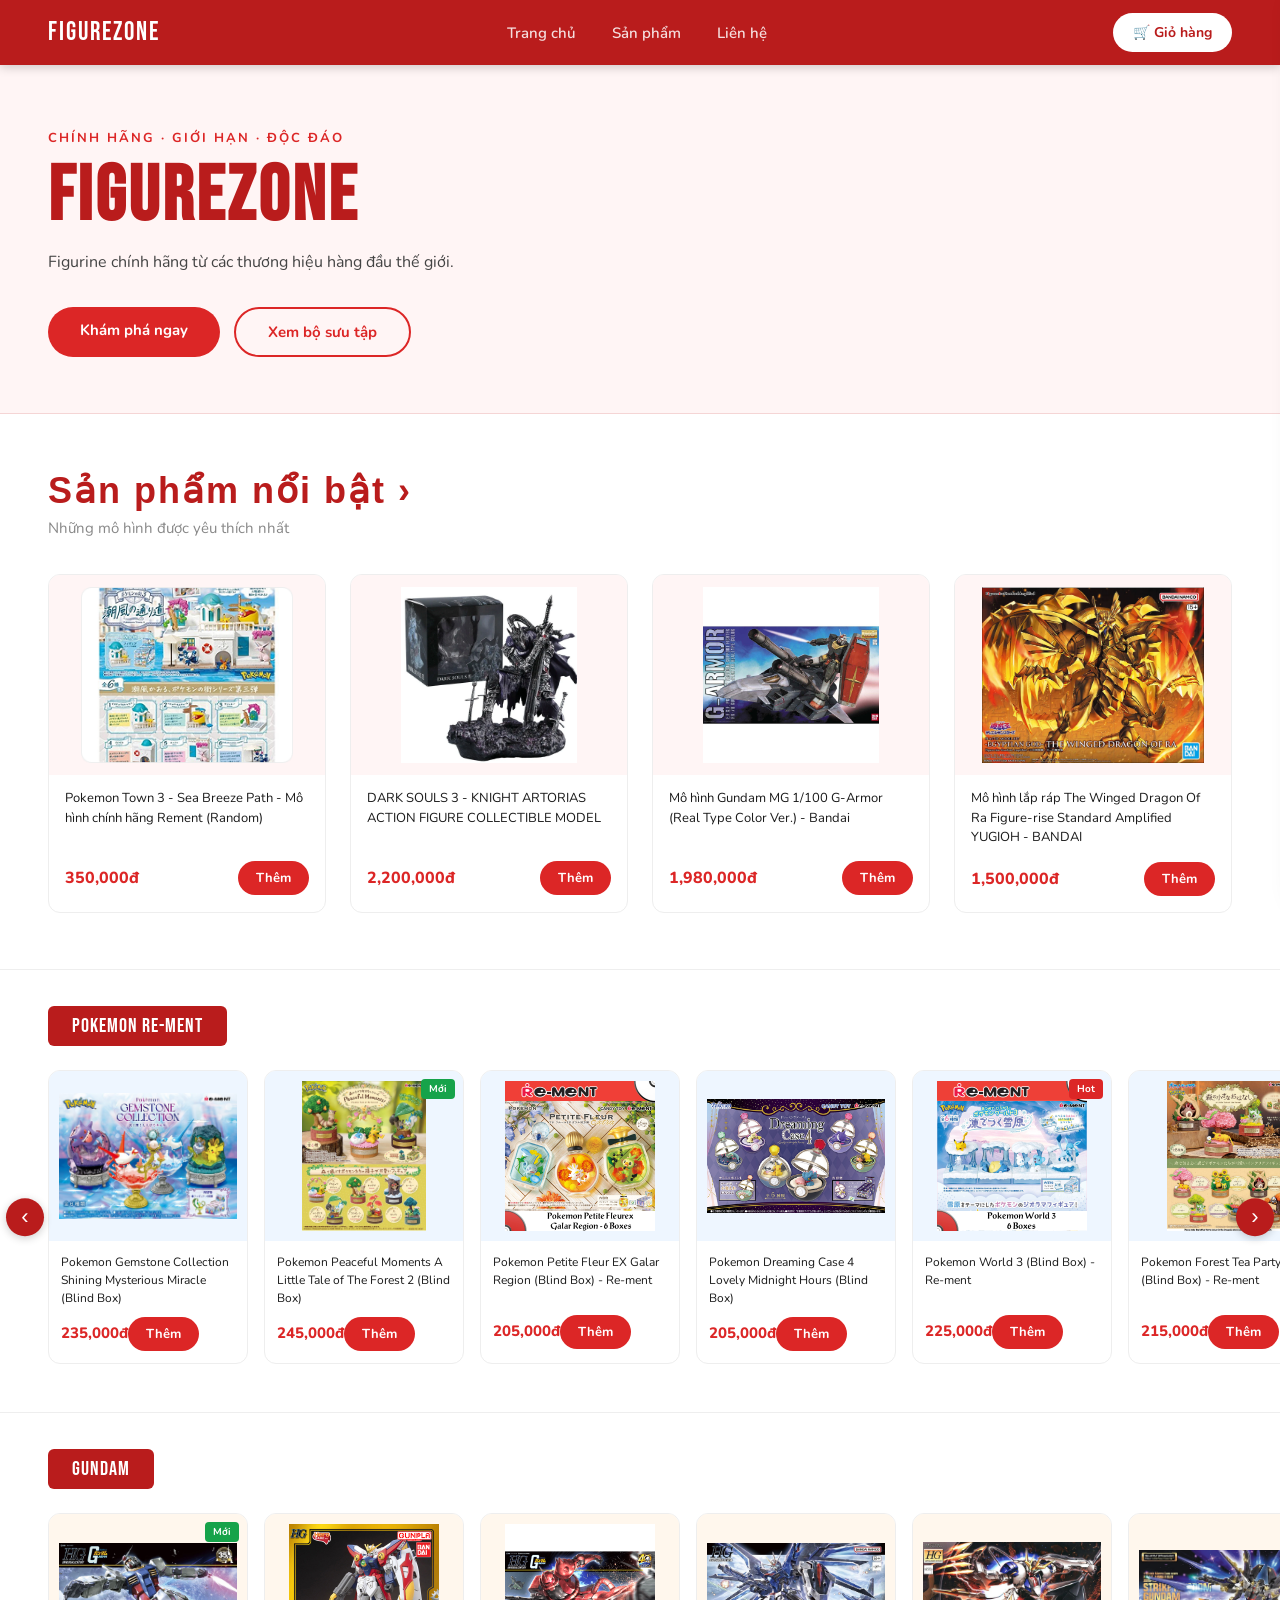
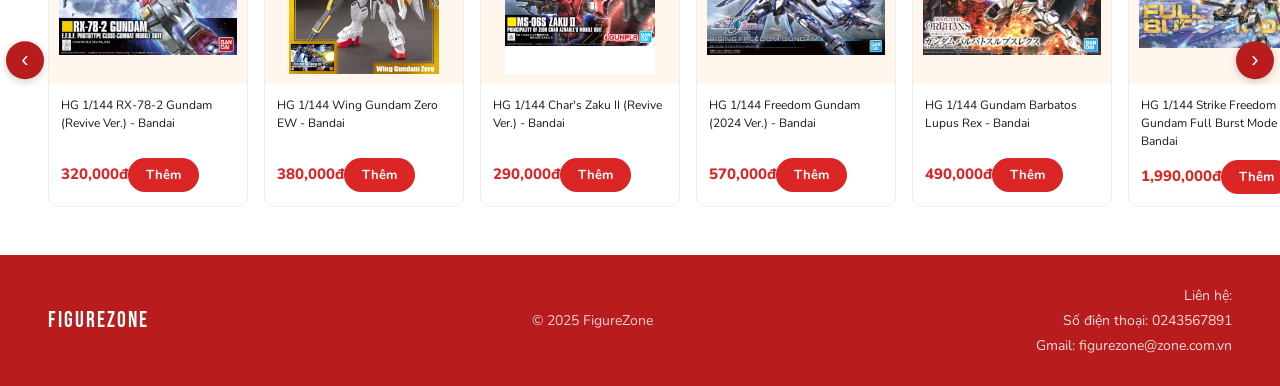
<file: index.html>
<!DOCTYPE html>
<html lang="vi">
<head>
  <meta charset="UTF-8"/>
  <meta name="viewport" content="width=device-width, initial-scale=1.0"/>
  <title>FigureZone</title>
  <link href="https://fonts.googleapis.com/css2?family=Bebas+Neue&family=Nunito:wght@400;600;700;800&display=swap" rel="stylesheet"/>
  <link rel="stylesheet" href="style.css"/>
  <style>
    /* ── GIỎ HÀNG POPUP ── */
    .cart-overlay {
      display: none; position: fixed; inset: 0;
      background: rgba(0,0,0,0.4); z-index: 999;
    }
    .cart-overlay.open { display: block; }

    .cart-panel {
      position: fixed; top: 0; right: -420px;
      width: 400px; height: 100vh;
      background: var(--white); z-index: 1000;
      display: flex; flex-direction: column;
      box-shadow: -4px 0 24px rgba(0,0,0,0.15);
      transition: right 0.3s ease;
    }
    .cart-panel.open { right: 0; }

    .cart-head {
      background: var(--red); padding: 20px 24px;
      display: flex; align-items: center; justify-content: space-between;
    }
    .cart-head h3 { font-family:'Bebas Neue',sans-serif; font-size:22px; color:#fff; letter-spacing:1px; }
    .cart-close { background:none; border:none; color:#fff; font-size:24px; cursor:pointer; }

    .cart-items { flex:1; overflow-y:auto; padding:16px; display:flex; flex-direction:column; gap:12px; }

    .cart-empty { text-align:center; padding:60px 20px; color:#999; font-size:15px; }
    .cart-empty div { font-size:48px; margin-bottom:12px; }

    .cart-item {
      display:flex; gap:12px; align-items:center;
      padding:12px; border:1px solid #EEE; border-radius:10px; background:#FAFAFA;
    }
    .cart-item-img {
      width:64px; height:64px; flex-shrink:0;
      background:#FFF5F5; border-radius:8px;
      display:flex; align-items:center; justify-content:center; overflow:hidden;
    }
    .cart-item-img img { width:100%; height:100%; object-fit:contain; padding:4px; }
    .cart-item-info { flex:1; min-width:0; }
    .cart-item-name {
      font-size:13px; font-weight:700; color:#1A1A1A; line-height:1.4; margin-bottom:4px;
      display:-webkit-box; -webkit-line-clamp:2; -webkit-box-orient:vertical; overflow:hidden;
    }
    .cart-item-price { font-size:14px; font-weight:800; color:#DC2626; }
    .cart-item-qty { display:flex; align-items:center; gap:8px; flex-shrink:0; }
    .qty-btn {
      width:28px; height:28px; border-radius:50%;
      border:1.5px solid #DC2626; background:#fff; color:#DC2626;
      font-size:16px; font-weight:700; cursor:pointer;
      display:flex; align-items:center; justify-content:center; transition:all 0.2s;
    }
    .qty-btn:hover { background:#DC2626; color:#fff; }
    .qty-num { font-size:15px; font-weight:700; min-width:20px; text-align:center; }

    .cart-foot { padding:16px 24px; border-top:1px solid #EEE; background:#fff; }
    .cart-total { display:flex; justify-content:space-between; align-items:center; margin-bottom:14px; }
    .cart-total span:first-child { font-size:15px; color:#666; font-weight:600; }
    .cart-total-price { font-size:20px; font-weight:800; color:#DC2626; }
    .cart-checkout {
      width:100%; padding:14px; background:#DC2626; color:#fff;
      border:none; border-radius:30px;
      font-family:'Nunito',sans-serif; font-weight:800; font-size:16px; cursor:pointer;
      transition:background 0.2s;
    }
    .cart-checkout:hover { background:#B91C1C; }

    .nav-cart { position:relative; }
    .cart-badge {
      display:none; position:absolute; top:-8px; right:-8px;
      background:#fff; color:#B91C1C; border:2px solid #B91C1C;
      font-size:11px; font-weight:800;
      width:20px; height:20px; border-radius:50%;
      align-items:center; justify-content:center;
    }
    .cart-badge.show { display:flex; }

    .toast {
      position:fixed; bottom:24px; left:50%; transform:translateX(-50%);
      background:#1A1A1A; color:#fff; padding:12px 24px; border-radius:30px;
      font-size:14px; font-weight:600; opacity:0; transition:opacity 0.3s;
      z-index:9999; white-space:nowrap; pointer-events:none;
    }
    .toast.show { opacity:1; }
  </style>
</head>
<body>

  <!-- NAVBAR -->
  <nav>
    <div class="nav-logo">FigureZone</div>
    <ul class="nav-links">
      <li><a href="#home">Trang chủ</a></li>
      <li><a href="products.html">Sản phẩm</a></li>
      <li><a href="#contact">Liên hệ</a></li>
    </ul>
    <button class="nav-cart" onclick="toggleCart()">
      🛒 Giỏ hàng
      <span class="cart-badge" id="cart-badge">0</span>
    </button>
  </nav>

  <!-- GIỎ HÀNG PANEL -->
  <div class="cart-overlay" id="cart-overlay" onclick="toggleCart()"></div>
  <div class="cart-panel" id="cart-panel">
    <div class="cart-head">
      <h3>🛒 Giỏ hàng</h3>
      <button class="cart-close" onclick="toggleCart()">✕</button>
    </div>
    <div class="cart-items" id="cart-items">
      <div class="cart-empty"><div>🛒</div>Giỏ hàng trống — hãy thêm sản phẩm!</div>
    </div>
    <div class="cart-foot">
      <div class="cart-total">
        <span>Tổng cộng:</span>
        <span class="cart-total-price" id="cart-total">0đ</span>
      </div>
      <button class="cart-checkout" onclick="alert('Thanh toán không khả dụng')">Thanh toán</button>
    </div>
  </div>

  <div class="toast" id="toast"></div>

  <!-- HERO -->
  <section class="hero" id="home">
    <div class="hero-content">
      <p class="hero-tag">CHÍNH HÃNG · GIỚI HẠN · ĐỘC ĐÁO</p>
      <h1>FigureZone</h1>
      <p class="hero-sub">Figurine chính hãng từ các thương hiệu hàng đầu thế giới.</p>
      <div class="hero-btns">
        <a href="products.html" class="btn-primary">Khám phá ngay</a>
        <a href="products.html" class="btn-outline">Xem bộ sưu tập</a>
      </div>
    </div>
  </section>

  <!-- SẢN PHẨM NỔI BẬT -->
  <section class="products" id="products">
    <h2 class="section-title" style="cursor:pointer;" onclick="location.href='products.html'">Sản phẩm nổi bật ›</h2>
    <p class="section-sub">Những mô hình được yêu thích nhất</p>
    <div class="product-grid">

      <div class="card">
        <div class="card-img"><img src="images/pokemon-town.png" alt="Pokemon Town 3"/></div>
        <div class="card-body">
          <p class="card-name">Pokemon Town 3 - Sea Breeze Path - Mô hình chính hãng Rement (Random)</p>
          <div class="card-footer">
            <span class="card-price">350,000đ</span>
            <button class="btn-add" onclick="addToCart(this,'Pokemon Town 3 Sea Breeze Path','350,000đ','images/pokemon-town.png')">Thêm</button>
          </div>
        </div>
      </div>

      <div class="card">
        <div class="card-img"><img src="images/dark-souls.png" alt="Dark Souls"/></div>
        <div class="card-body">
          <p class="card-name">DARK SOULS 3 - KNIGHT ARTORIAS ACTION FIGURE COLLECTIBLE MODEL</p>
          <div class="card-footer">
            <span class="card-price">2,200,000đ</span>
            <button class="btn-add" onclick="addToCart(this,'Dark Souls 3 Knight Artorias','2,200,000đ','images/dark-souls.png')">Thêm</button>
          </div>
        </div>
      </div>

      <div class="card">
        <div class="card-img"><img src="images/gundam.png" alt="Gundam G-Armor"/></div>
        <div class="card-body">
          <p class="card-name">Mô hình Gundam MG 1/100 G-Armor (Real Type Color Ver.) - Bandai</p>
          <div class="card-footer">
            <span class="card-price">1,980,000đ</span>
            <button class="btn-add" onclick="addToCart(this,'Gundam MG G-Armor Real Type','1,980,000đ','images/gundam.png')">Thêm</button>
          </div>
        </div>
      </div>

      <div class="card">
        <div class="card-img"><img src="images/yugioh.png" alt="Yugioh"/></div>
        <div class="card-body">
          <p class="card-name">Mô hình lắp ráp The Winged Dragon Of Ra Figure-rise Standard Amplified YUGIOH - BANDAI</p>
          <div class="card-footer">
            <span class="card-price">1,500,000đ</span>
            <button class="btn-add" onclick="addToCart(this,'Yugioh Winged Dragon Of Ra','1,500,000đ','images/yugioh.png')">Thêm</button>
          </div>
        </div>
      </div>

    </div>
  </section>

  <!-- POKEMON RE-MENT CAROUSEL -->
  <section class="carousel-section">
    <div class="carousel-header"><div class="carousel-label">Pokemon RE-MENT</div></div>
    <div class="carousel-outer">
      <button class="scroll-btn scroll-left" onclick="document.getElementById('c1').scrollBy({left:-440,behavior:'smooth'})">&#8249;</button>
      <div class="carousel" id="c1">

        <div class="c-card">
          <div class="c-img" style="background:#EEF6FF;"><img src="images/pokemon-gemstone.png" onerror="this.style.display='none'"/></div>
          <div class="c-body"><p class="c-name">Pokemon Gemstone Collection Shining Mysterious Miracle (Blind Box)</p><span class="c-price">235,000đ</span><button class="btn-add" onclick="addToCart(this,'Pokemon Gemstone Collection','235,000đ','images/pokemon-gemstone.png')">Thêm</button></div>
        </div>

        <div class="c-card">
          <div class="c-img" style="background:#EEF6FF;"><span class="c-badge badge-new">Mới</span><img src="images/pokemon-peaceful.png" onerror="this.style.display='none'"/></div>
          <div class="c-body"><p class="c-name">Pokemon Peaceful Moments A Little Tale of The Forest 2 (Blind Box)</p><span class="c-price">245,000đ</span><button class="btn-add" onclick="addToCart(this,'Pokemon Peaceful Moments Forest 2','245,000đ','images/pokemon-peaceful.png')">Thêm</button></div>
        </div>

        <div class="c-card">
          <div class="c-img" style="background:#EEF6FF;"><img src="images/pokemon-petite.png" onerror="this.style.display='none'"/></div>
          <div class="c-body"><p class="c-name">Pokemon Petite Fleur EX Galar Region (Blind Box) - Re-ment</p><span class="c-price">205,000đ</span><button class="btn-add" onclick="addToCart(this,'Pokemon Petite Fleur EX Galar','205,000đ','images/pokemon-petite.png')">Thêm</button></div>
        </div>

        <div class="c-card">
          <div class="c-img" style="background:#EEF6FF;"><img src="images/pokemon-dreaming.png" onerror="this.style.display='none'"/></div>
          <div class="c-body"><p class="c-name">Pokemon Dreaming Case 4 Lovely Midnight Hours (Blind Box)</p><span class="c-price">205,000đ</span><button class="btn-add" onclick="addToCart(this,'Pokemon Dreaming Case 4','205,000đ','images/pokemon-dreaming.png')">Thêm</button></div>
        </div>

        <div class="c-card">
          <div class="c-img" style="background:#EEF6FF;"><span class="c-badge badge-hot">Hot</span><img src="images/pokemon-world3.png" onerror="this.style.display='none'"/></div>
          <div class="c-body"><p class="c-name">Pokemon World 3 (Blind Box) - Re-ment</p><span class="c-price">225,000đ</span><button class="btn-add" onclick="addToCart(this,'Pokemon World 3','225,000đ','images/pokemon-world3.png')">Thêm</button></div>
        </div>

        <div class="c-card">
          <div class="c-img" style="background:#EEF6FF;"><img src="images/pokemon-tea.png" onerror="this.style.display='none'"/></div>
          <div class="c-body"><p class="c-name">Pokemon Forest Tea Party (Blind Box) - Re-ment</p><span class="c-price">215,000đ</span><button class="btn-add" onclick="addToCart(this,'Pokemon Forest Tea Party','215,000đ','images/pokemon-tea.png')">Thêm</button></div>
        </div>

        <div class="c-card">
          <div class="c-img" style="background:#EEF6FF;"><span class="c-badge badge-hot">Hot</span><img src="images/pokemon-town.png" onerror="this.style.display='none'"/></div>
          <div class="c-body"><p class="c-name">Pokemon Town 3 - Sea Breeze Path - Mô hình chính hãng Rement (Random)</p><span class="c-price">225,000đ</span><button class="btn-add" onclick="addToCart(this,'Pokemon Town 3 Sea Breeze','225,000đ','images/pokemon-town.png')">Thêm</button></div>
        </div>

        <div class="c-card">
          <div class="c-img" style="background:#EEF6FF;"><img src="images/pokemon-ln.png" onerror="this.style.display='none'"/></div>
          <div class="c-body"><p class="c-name">Pokemon Little Night Collection (Blind Box) - Re-ment</p><span class="c-price">235,000đ</span><button class="btn-add" onclick="addToCart(this,'Pokemon Little Night Collection','235,000đ','images/pokemon-ln.png')">Thêm</button></div>
        </div>

        <div class="c-card">
          <div class="c-img" style="background:#EEF6FF;"><img src="images/pokemon-gemstone2.png" onerror="this.style.display='none'"/></div>
          <div class="c-body"><p class="c-name">Pokemon Gemstone Collection 2 (Blind Box) - Re-ment</p><span class="c-price">225,000đ</span><button class="btn-add" onclick="addToCart(this,'Pokemon Gemstone Collection 2','225,000đ','images/pokemon-gemstone2.png')">Thêm</button></div>
        </div>

        <div class="c-card">
          <div class="c-img" style="background:#EEF6FF;"><img src="images/pokemon-wfu.png" onerror="this.style.display='none'"/></div>
          <div class="c-body"><p class="c-name">Pokemon Waited For You (Blind Box) - Re-ment</p><span class="c-price">215,000đ</span><button class="btn-add" onclick="addToCart(this,'Pokemon Waited For You','215,000đ','images/pokemon-wfu.png')">Thêm</button></div>
        </div>

        <div class="c-card">
          <div class="c-img" style="background:#EEF6FF;"><img src="images/pokemon-frame.png" onerror="this.style.display='none'"/></div>
          <div class="c-body"><p class="c-name">Pokemon Frame in the Woods - Re-ment</p><span class="c-price">275,000đ</span><button class="btn-add" onclick="addToCart(this,'Pokemon Frame in the Woods','275,000đ','images/pokemon-frame.png')">Thêm</button></div>
        </div>

        <div class="c-card">
          <div class="c-img" style="background:#EEF6FF;"><img src="images/pokemon-terrarium.png" onerror="this.style.display='none'"/></div>
          <div class="c-body"><p class="c-name">Pokemon Terrarium Collection 15 (Blind Box) - Re-ment</p><span class="c-price">285,000đ</span><button class="btn-add" onclick="addToCart(this,'Pokemon Terrarium Collection 15','285,000đ','images/pokemon-terrarium.png')">Thêm</button></div>
        </div>

      </div>
      <button class="scroll-btn scroll-right" onclick="document.getElementById('c1').scrollBy({left:440,behavior:'smooth'})">&#8250;</button>
    </div>
  </section>

  <!-- GUNDAM CAROUSEL -->
  <section class="carousel-section">
    <div class="carousel-header"><div class="carousel-label">Gundam</div></div>
    <div class="carousel-outer">
      <button class="scroll-btn scroll-left" onclick="document.getElementById('c2').scrollBy({left:-440,behavior:'smooth'})">&#8249;</button>
      <div class="carousel" id="c2">

        <div class="c-card">
          <div class="c-img" style="background:#FFF7ED;"><span class="c-badge badge-new">Mới</span><img src="images/gundam-rx78.png" onerror="this.style.display='none'"/></div>
          <div class="c-body"><p class="c-name">HG 1/144 RX-78-2 Gundam (Revive Ver.) - Bandai</p><span class="c-price">320,000đ</span><button class="btn-add" onclick="addToCart(this,'HG RX-78-2 Gundam Revive','320,000đ','images/gundam-rx78.png')">Thêm</button></div>
        </div>

        <div class="c-card">
          <div class="c-img" style="background:#FFF7ED;"><img src="images/gundam-wing.png" onerror="this.style.display='none'"/></div>
          <div class="c-body"><p class="c-name">HG 1/144 Wing Gundam Zero EW - Bandai</p><span class="c-price">380,000đ</span><button class="btn-add" onclick="addToCart(this,'HG Wing Gundam Zero EW','380,000đ','images/gundam-wing.png')">Thêm</button></div>
        </div>

        <div class="c-card">
          <div class="c-img" style="background:#FFF7ED;"><img src="images/gundam-zaku.png" onerror="this.style.display='none'"/></div>
          <div class="c-body"><p class="c-name">HG 1/144 Char's Zaku II (Revive Ver.) - Bandai</p><span class="c-price">290,000đ</span><button class="btn-add" onclick="addToCart(this,'HG Char Zaku II Revive','290,000đ','images/gundam-zaku.png')">Thêm</button></div>
        </div>

        <div class="c-card">
          <div class="c-img" style="background:#FFF7ED;"><img src="images/gundam-freedom.png" onerror="this.style.display='none'"/></div>
          <div class="c-body"><p class="c-name">HG 1/144 Freedom Gundam (2024 Ver.) - Bandai</p><span class="c-price">570,000đ</span><button class="btn-add" onclick="addToCart(this,'HG Freedom Gundam 2024','570,000đ','images/gundam-freedom.png')">Thêm</button></div>
        </div>

        <div class="c-card">
          <div class="c-img" style="background:#FFF7ED;"><img src="images/gundam-barbatos.png" onerror="this.style.display='none'"/></div>
          <div class="c-body"><p class="c-name">HG 1/144 Gundam Barbatos Lupus Rex - Bandai</p><span class="c-price">490,000đ</span><button class="btn-add" onclick="addToCart(this,'HG Gundam Barbatos Lupus Rex','490,000đ','images/gundam-barbatos.png')">Thêm</button></div>
        </div>

        <div class="c-card">
          <div class="c-img" style="background:#FFF7ED;"><img src="images/gundam-strike.png" onerror="this.style.display='none'"/></div>
          <div class="c-body"><p class="c-name">HG 1/144 Strike Freedom Gundam Full Burst Mode - Bandai</p><span class="c-price">1,990,000đ</span><button class="btn-add" onclick="addToCart(this,'HG Strike Freedom Full Burst','1,990,000đ','images/gundam-strike.png')">Thêm</button></div>
        </div>

        <div class="c-card">
          <div class="c-img" style="background:#FFF7ED;"><img src="images/gundam-jiyan.png" onerror="this.style.display='none'"/></div>
          <div class="c-body"><p class="c-name">HG 1/144 Gundam Jiyan Altron - Bandai</p><span class="c-price">1,990,000đ</span><button class="btn-add" onclick="addToCart(this,'HG Gundam Jiyan Altron','1,990,000đ','images/gundam-jiyan.png')">Thêm</button></div>
        </div>

        <div class="c-card">
          <div class="c-img" style="background:#FFF7ED;"><img src="images/gundam-qan.png" onerror="this.style.display='none'"/></div>
          <div class="c-body"><p class="c-name">HG 1/144 GNT-0000 00 Qan[T] - Bandai</p><span class="c-price">440,000đ</span><button class="btn-add" onclick="addToCart(this,'HG 00 Qan[T]','440,000đ','images/gundam-qan.png')">Thêm</button></div>
        </div>

        <div class="c-card">
          <div class="c-img" style="background:#FFF7ED;"><img src="images/gundam-vdash.png" onerror="this.style.display='none'"/></div>
          <div class="c-body"><p class="c-name">Gundam MG 1/100 V-Dash Gundam - Bandai</p><span class="c-price">1,190,000đ</span><button class="btn-add" onclick="addToCart(this,'MG V-Dash Gundam','1,190,000đ','images/gundam-vdash.png')">Thêm</button></div>
        </div>

        <div class="c-card">
          <div class="c-img" style="background:#FFF7ED;"><img src="images/gundam-titans.png" onerror="this.style.display='none'"/></div>
          <div class="c-body"><p class="c-name">Gundam HG 1/144 RX-178 Gundam Mk-II (Titans) - Bandai</p><span class="c-price">390,000đ</span><button class="btn-add" onclick="addToCart(this,'HG Gundam Mk-II Titans','390,000đ','images/gundam-titans.png')">Thêm</button></div>
        </div>

        <div class="c-card">
          <div class="c-img" style="background:#FFF7ED;"><img src="images/gundam-legend.png" onerror="this.style.display='none'"/></div>
          <div class="c-body"><p class="c-name">Gundam HG 1/144 ZGMF-X666S Legend Gundam - Bandai</p><span class="c-price">690,000đ</span><button class="btn-add" onclick="addToCart(this,'HG Legend Gundam','690,000đ','images/gundam-legend.png')">Thêm</button></div>
        </div>

        <div class="c-card">
          <div class="c-img" style="background:#FFF7ED;"><span class="c-badge badge-hot">Hot</span><img src="images/gundam.png" onerror="this.style.display='none'"/></div>
          <div class="c-body"><p class="c-name">Gundam MG 1/100 G-Armor (Real Type Color Ver.) - Bandai</p><span class="c-price">1,980,000đ</span><button class="btn-add" onclick="addToCart(this,'MG G-Armor Real Type Color','1,980,000đ','images/gundam.png')">Thêm</button></div>
        </div>

      </div>
      <button class="scroll-btn scroll-right" onclick="document.getElementById('c2').scrollBy({left:440,behavior:'smooth'})">&#8250;</button>
    </div>
  </section>

  <!-- FOOTER -->
  <footer id="contact">
    <div class="footer-logo">FigureZone</div>
    <div class="footer-copy">© 2025 FigureZone</div>
    <div class="footer-contact">
      <p>Liên hệ:</p>
      <p>Số điện thoại: 0243567891</p>
      <p>Gmail: figurezone@zone.com.vn</p>
    </div>
  </footer>

  <script>
    let cart = [];

    function addToCart(btn, name, priceStr, img) {
      const price = parseInt(priceStr.replace(/[^0-9]/g, ''));
      const existing = cart.find(item => item.name === name);
      if (existing) {
        existing.qty++;
      } else {
        cart.push({ name, price, priceStr, img, qty: 1 });
      }
      updateCart();
      showToast('✅ Đã thêm vào giỏ hàng!');
    }

    function changeQty(index, delta) {
      cart[index].qty += delta;
      if (cart[index].qty <= 0) cart.splice(index, 1);
      updateCart();
    }

    function updateCart() {
      const container = document.getElementById('cart-items');
      const badge = document.getElementById('cart-badge');
      const totalEl = document.getElementById('cart-total');

      const totalQty = cart.reduce((s, i) => s + i.qty, 0);
      const totalPrice = cart.reduce((s, i) => s + i.price * i.qty, 0);

      badge.textContent = totalQty;
      badge.classList.toggle('show', totalQty > 0);
      totalEl.textContent = totalPrice.toLocaleString('vi-VN') + 'đ';

      if (cart.length === 0) {
        container.innerHTML = `<div class="cart-empty"><div>🛒</div>Giỏ hàng trống — hãy thêm sản phẩm!</div>`;
        return;
      }

      container.innerHTML = cart.map((item, i) => `
        <div class="cart-item">
          <div class="cart-item-img">
            <img src="${item.img}" alt="${item.name}" onerror="this.style.display='none'"/>
          </div>
          <div class="cart-item-info">
            <p class="cart-item-name">${item.name}</p>
            <p class="cart-item-price">${(item.price * item.qty).toLocaleString('vi-VN')}đ</p>
          </div>
          <div class="cart-item-qty">
            <button class="qty-btn" onclick="changeQty(${i}, -1)">−</button>
            <span class="qty-num">${item.qty}</span>
            <button class="qty-btn" onclick="changeQty(${i}, 1)">+</button>
          </div>
        </div>
      `).join('');
    }

    function toggleCart() {
      document.getElementById('cart-panel').classList.toggle('open');
      document.getElementById('cart-overlay').classList.toggle('open');
    }

    function showToast(msg) {
      const toast = document.getElementById('toast');
      toast.textContent = msg;
      toast.classList.add('show');
      setTimeout(() => toast.classList.remove('show'), 2000);
    }
  </script>

</body>
</html>
</file>
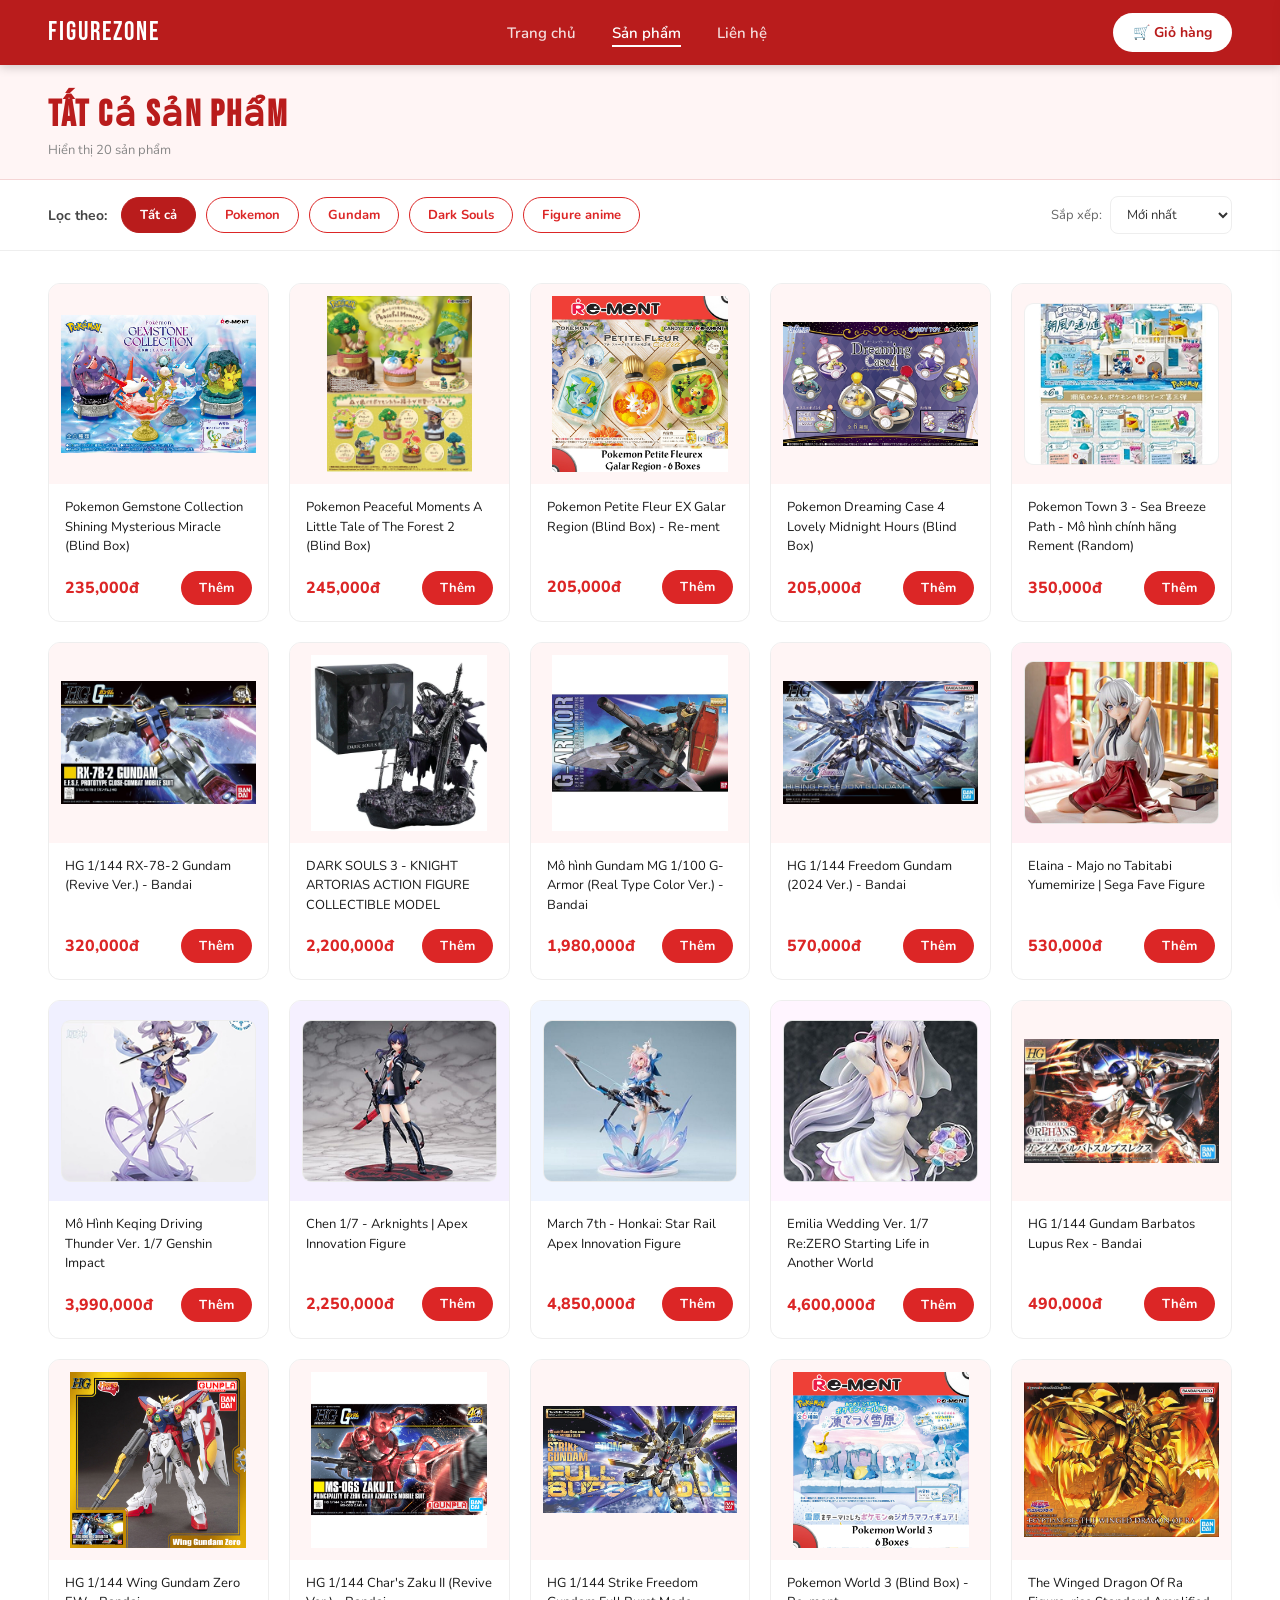
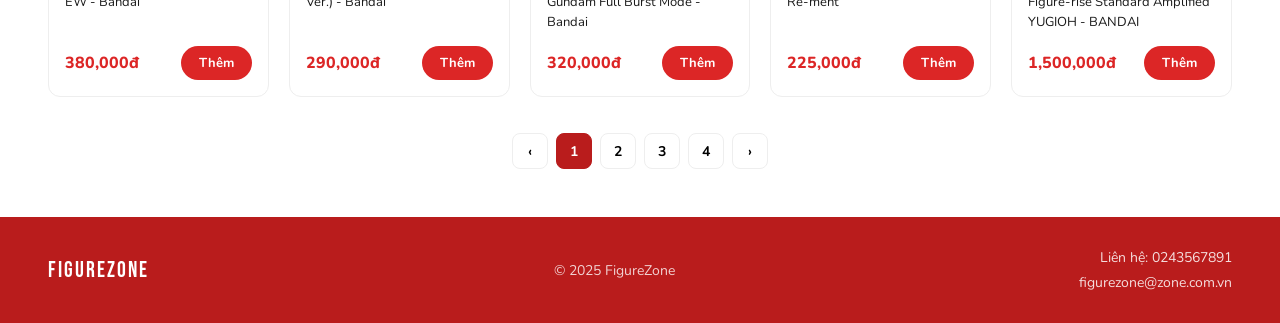
<file: products.html>
<!DOCTYPE html>
<html lang="vi">
<head>
  <meta charset="UTF-8"/>
  <meta name="viewport" content="width=device-width, initial-scale=1.0"/>
  <title>Sản phẩm - FigureZone</title>
  <link href="https://fonts.googleapis.com/css2?family=Bebas+Neue&family=Nunito:wght@400;600;700;800&display=swap" rel="stylesheet"/>
  <link rel="stylesheet" href="style.css"/>
  <style>
   
    /* ── NAV ACTIVE ── */
    .nav-links a.active { color:#fff; border-bottom: 2px solid #fff; padding-bottom: 2px; }

    /* ── RESPONSIVE ── */
   
  </style>
</head>
<body>

  <!-- NAVBAR -->
  <nav>
    <div class="nav-logo"><a href="index.html" style="color:inherit;text-decoration:none;">FigureZone</a></div>
    <ul class="nav-links">
      <li><a href="index.html">Trang chủ</a></li>
      <li><a href="products.html" class="active">Sản phẩm</a></li>
      <li><a href="index.html#contact">Liên hệ</a></li>
    </ul>
    <button class="nav-cart" onclick="toggleCart()">
      🛒 Giỏ hàng
      <span class="cart-badge" id="cart-badge">0</span>
    </button>
  </nav>

  <!-- GIỎ HÀNG -->
  <div class="cart-overlay" id="cart-overlay" onclick="toggleCart()"></div>
  <div class="cart-panel" id="cart-panel">
    <div class="cart-head">
      <h3>🛒 Giỏ hàng</h3>
      <button class="cart-close" onclick="toggleCart()">✕</button>
    </div>
    <div class="cart-items" id="cart-items">
      <div class="cart-empty"><div>🛒</div>Giỏ hàng trống — hãy thêm sản phẩm!</div>
    </div>
    <div class="cart-foot">
      <div class="cart-total">
        <span>Tổng cộng:</span>
        <span class="cart-total-price" id="cart-total">0đ</span>
      </div>
      <button class="cart-checkout" onclick="showPopup()">Thanh toán</button>
    </div>
  </div>
  <div class="toast" id="toast"></div>

  <!-- POPUP THANH TOÁN -->
  <div id="popup" style="display:none; position:fixed; inset:0; background:rgba(0,0,0,0.4); z-index:9999; align-items:center; justify-content:center;">
    <div style="background:#fff; border-radius:12px; padding:32px; text-align:center; width:300px; box-shadow:0 8px 32px rgba(0,0,0,0.2);">
      <div style="font-size:48px; margin-bottom:12px;">✅</div>
      <h3 style="color:#B91C1C; font-family:'Bebas Neue',sans-serif; font-size:22px; letter-spacing:1px; margin-bottom:8px;">FigureZone</h3>
      <p style="margin-bottom:20px; color:#444;">Thanh toán thành công!</p>
      <button onclick="closePopup()" style="background:#DC2626; color:#fff; border:none; padding:10px 28px; border-radius:30px; font-weight:700; cursor:pointer; font-family:'Nunito',sans-serif; font-size:15px;">OK</button>
    </div>
  </div>

  <!-- PAGE HEADER -->
  <div class="page-header">
    <h1>Tất Cả Sản Phẩm</h1>
    <p>Hiển thị <span id="count">0</span> sản phẩm</p>
  </div>

  <!-- FILTER BAR -->
  <div class="filter-bar">
    <span class="filter-label">Lọc theo:</span>
    <button class="filter-btn active" onclick="filterProducts('all', this)">Tất cả</button>
    <button class="filter-btn" onclick="filterProducts('pokemon', this)">Pokemon</button>
    <button class="filter-btn" onclick="filterProducts('gundam', this)">Gundam</button>
    <button class="filter-btn" onclick="filterProducts('darksouls', this)">Dark Souls</button>
    <button class="filter-btn" onclick="filterProducts('anime', this)">Figure anime</button>
    <div class="sort-wrap">
      <label>Sắp xếp:</label>
      <select onchange="sortProducts(this.value)">
        <option value="default">Mới nhất</option>
        <option value="asc">Giá tăng dần</option>
        <option value="desc">Giá giảm dần</option>
      </select>
    </div>
  </div>

  <!-- PRODUCT GRID -->
  <div class="products-page">
    <div class="product-grid" id="product-grid">

      <!-- POKEMON -->
      <div class="card" data-cat="pokemon" data-price="235000">
        <div class="card-img"><img src="images/pokemon-gemstone.png" alt="Pokemon Gemstone" onerror="this.style.display='none'"/></div>
        <div class="card-body">
          <p class="card-name">Pokemon Gemstone Collection Shining Mysterious Miracle (Blind Box)</p>
          <div class="card-footer">
            <span class="card-price">235,000đ</span>
            <button class="btn-add" onclick="addToCart(this,'Pokemon Gemstone Collection','235,000đ','images/pokemon-gemstone.png')">Thêm</button>
          </div>
        </div>
      </div>

      <div class="card" data-cat="pokemon" data-price="245000">
        <div class="card-img"><img src="images/pokemon-peaceful.png" alt="Pokemon Peaceful" onerror="this.style.display='none'"/></div>
        <div class="card-body">
          <p class="card-name">Pokemon Peaceful Moments A Little Tale of The Forest 2 (Blind Box)</p>
          <div class="card-footer">
            <span class="card-price">245,000đ</span>
            <button class="btn-add" onclick="addToCart(this,'Pokemon Peaceful Moments Forest 2','245,000đ','images/pokemon-peaceful.png')">Thêm</button>
          </div>
        </div>
      </div>

      <div class="card" data-cat="pokemon" data-price="205000">
        <div class="card-img"><img src="images/pokemon-petite.png" alt="Pokemon Petite" onerror="this.style.display='none'"/></div>
        <div class="card-body">
          <p class="card-name">Pokemon Petite Fleur EX Galar Region (Blind Box) - Re-ment</p>
          <div class="card-footer">
            <span class="card-price">205,000đ</span>
            <button class="btn-add" onclick="addToCart(this,'Pokemon Petite Fleur EX Galar','205,000đ','images/pokemon-petite.png')">Thêm</button>
          </div>
        </div>
      </div>

      <div class="card" data-cat="pokemon" data-price="205000">
        <div class="card-img"><img src="images/pokemon-dreaming.png" alt="Pokemon Dreaming" onerror="this.style.display='none'"/></div>
        <div class="card-body">
          <p class="card-name">Pokemon Dreaming Case 4 Lovely Midnight Hours (Blind Box)</p>
          <div class="card-footer">
            <span class="card-price">205,000đ</span>
            <button class="btn-add" onclick="addToCart(this,'Pokemon Dreaming Case 4','205,000đ','images/pokemon-dreaming.png')">Thêm</button>
          </div>
        </div>
      </div>

      <div class="card" data-cat="pokemon" data-price="350000">
        <div class="card-img"><img src="images/pokemon-town.png" alt="Pokemon Town" onerror="this.style.display='none'"/></div>
        <div class="card-body">
          <p class="card-name">Pokemon Town 3 - Sea Breeze Path - Mô hình chính hãng Rement (Random)</p>
          <div class="card-footer">
            <span class="card-price">350,000đ</span>
            <button class="btn-add" onclick="addToCart(this,'Pokemon Town 3 Sea Breeze','350,000đ','images/pokemon-town.png')">Thêm</button>
          </div>
        </div>
      </div>

      <!-- GUNDAM -->
      <div class="card" data-cat="gundam" data-price="320000">
        <div class="card-img"><img src="images/gundam-rx78.png" alt="Gundam RX-78" onerror="this.style.display='none'"/></div>
        <div class="card-body">
          <p class="card-name">HG 1/144 RX-78-2 Gundam (Revive Ver.) - Bandai</p>
          <div class="card-footer">
            <span class="card-price">320,000đ</span>
            <button class="btn-add" onclick="addToCart(this,'HG RX-78-2 Gundam Revive','320,000đ','images/gundam-rx78.png')">Thêm</button>
          </div>
        </div>
      </div>

      <div class="card" data-cat="darksouls" data-price="2200000">
        <div class="card-img"><img src="images/dark-souls.png" alt="Dark Souls" onerror="this.style.display='none'"/></div>
        <div class="card-body">
          <p class="card-name">DARK SOULS 3 - KNIGHT ARTORIAS ACTION FIGURE COLLECTIBLE MODEL</p>
          <div class="card-footer">
            <span class="card-price">2,200,000đ</span>
            <button class="btn-add" onclick="addToCart(this,'Dark Souls 3 Knight Artorias','2,200,000đ','images/dark-souls.png')">Thêm</button>
          </div>
        </div>
      </div>

      <div class="card" data-cat="gundam" data-price="1980000">
        <div class="card-img"><img src="images/gundam.png" alt="Gundam G-Armor" onerror="this.style.display='none'"/></div>
        <div class="card-body">
          <p class="card-name">Mô hình Gundam MG 1/100 G-Armor (Real Type Color Ver.) - Bandai</p>
          <div class="card-footer">
            <span class="card-price">1,980,000đ</span>
            <button class="btn-add" onclick="addToCart(this,'Gundam MG G-Armor Real Type','1,980,000đ','images/gundam.png')">Thêm</button>
          </div>
        </div>
      </div>

      <div class="card" data-cat="gundam" data-price="570000">
        <div class="card-img"><img src="images/gundam-freedom.png" alt="Freedom Gundam" onerror="this.style.display='none'"/></div>
        <div class="card-body">
          <p class="card-name">HG 1/144 Freedom Gundam (2024 Ver.) - Bandai</p>
          <div class="card-footer">
            <span class="card-price">570,000đ</span>
            <button class="btn-add" onclick="addToCart(this,'HG Freedom Gundam 2024','570,000đ','images/gundam-freedom.png')">Thêm</button>
          </div>
        </div>
      </div>

      <!-- ANIME FIGURE -->
      <div class="card" data-cat="anime" data-price="530000">
        <div class="card-img" style="background:#FFF0F5;"><img src="images/elaina.png" alt="Elaina" onerror="this.style.display='none'"/></div>
        <div class="card-body">
          <p class="card-name">Elaina - Majo no Tabitabi Yumemirize | Sega Fave Figure</p>
          <div class="card-footer">
            <span class="card-price">530,000đ</span>
            <button class="btn-add" onclick="addToCart(this,'Elaina Majo no Tabitabi Sega','530,000đ','images/elaina.png')">Thêm</button>
          </div>
        </div>
      </div>

      <div class="card" data-cat="anime" data-price="3990000">
        <div class="card-img" style="background:#F0F0FF;"><img src="images/keqing.png" alt="Keqing" onerror="this.style.display='none'"/></div>
        <div class="card-body">
          <p class="card-name">Mô Hình Keqing Driving Thunder Ver. 1/7 Genshin Impact</p>
          <div class="card-footer">
            <span class="card-price">3,990,000đ</span>
            <button class="btn-add" onclick="addToCart(this,'Keqing Driving Thunder 1/7','3,990,000đ','images/keqing.png')">Thêm</button>
          </div>
        </div>
      </div>

      <div class="card" data-cat="anime" data-price="2250000">
        <div class="card-img" style="background:#F5F0FF;"><img src="images/chen.png" alt="Chen" onerror="this.style.display='none'"/></div>
        <div class="card-body">
          <p class="card-name">Chen 1/7 - Arknights | Apex Innovation Figure</p>
          <div class="card-footer">
            <span class="card-price">2,250,000đ</span>
            <button class="btn-add" onclick="addToCart(this,'Chen 1/7 Arknights Apex','2,250,000đ','images/chen.png')">Thêm</button>
          </div>
        </div>
      </div>

      <div class="card" data-cat="anime" data-price="4850000">
        <div class="card-img" style="background:#F0F5FF;"><img src="images/march7th.png" alt="March 7th" onerror="this.style.display='none'"/></div>
        <div class="card-body">
          <p class="card-name">March 7th - Honkai: Star Rail Apex Innovation Figure</p>
          <div class="card-footer">
            <span class="card-price">4,850,000đ</span>
            <button class="btn-add" onclick="addToCart(this,'March 7th Honkai Star Rail Apex','4,850,000đ','images/march7th.png')">Thêm</button>
          </div>
        </div>
      </div>

      <div class="card" data-cat="anime" data-price="4600000">
        <div class="card-img" style="background:#FFF5FF;"><img src="images/emilia.png" alt="Emilia" onerror="this.style.display='none'"/></div>
        <div class="card-body">
          <p class="card-name">Emilia Wedding Ver. 1/7 Re:ZERO Starting Life in Another World</p>
          <div class="card-footer">
            <span class="card-price">4,600,000đ</span>
            <button class="btn-add" onclick="addToCart(this,'Emilia Wedding Ver 1/7 Re:ZERO','4,600,000đ','images/emilia.png')">Thêm</button>
          </div>
        </div>
      </div>

      <div class="card" data-cat="gundam" data-price="490000">
        <div class="card-img"><img src="images/gundam-barbatos.png" alt="Barbatos" onerror="this.style.display='none'"/></div>
        <div class="card-body">
          <p class="card-name">HG 1/144 Gundam Barbatos Lupus Rex - Bandai</p>
          <div class="card-footer">
            <span class="card-price">490,000đ</span>
            <button class="btn-add" onclick="addToCart(this,'HG Gundam Barbatos Lupus Rex','490,000đ','images/gundam-barbatos.png')">Thêm</button>
          </div>
        </div>
      </div>

      <div class="card" data-cat="gundam" data-price="380000">
        <div class="card-img"><img src="images/gundam-wing.png" alt="Wing Gundam" onerror="this.style.display='none'"/></div>
        <div class="card-body">
          <p class="card-name">HG 1/144 Wing Gundam Zero EW - Bandai</p>
          <div class="card-footer">
            <span class="card-price">380,000đ</span>
            <button class="btn-add" onclick="addToCart(this,'HG Wing Gundam Zero EW','380,000đ','images/gundam-wing.png')">Thêm</button>
          </div>
        </div>
      </div>

      <div class="card" data-cat="gundam" data-price="290000">
        <div class="card-img"><img src="images/gundam-zaku.png" alt="Zaku II" onerror="this.style.display='none'"/></div>
        <div class="card-body">
          <p class="card-name">HG 1/144 Char's Zaku II (Revive Ver.) - Bandai</p>
          <div class="card-footer">
            <span class="card-price">290,000đ</span>
            <button class="btn-add" onclick="addToCart(this,'HG Char Zaku II Revive','290,000đ','images/gundam-zaku.png')">Thêm</button>
          </div>
        </div>
      </div>

      <div class="card" data-cat="gundam" data-price="320000">
        <div class="card-img"><img src="images/gundam-strike.png" alt="Strike Freedom" onerror="this.style.display='none'"/></div>
        <div class="card-body">
          <p class="card-name">HG 1/144 Strike Freedom Gundam Full Burst Mode - Bandai</p>
          <div class="card-footer">
            <span class="card-price">320,000đ</span>
            <button class="btn-add" onclick="addToCart(this,'HG Strike Freedom Full Burst','320,000đ','images/gundam-strike.png')">Thêm</button>
          </div>
        </div>
      </div>

      <div class="card" data-cat="pokemon" data-price="225000">
        <div class="card-img"><img src="images/pokemon-world3.png" alt="Pokemon World 3" onerror="this.style.display='none'"/></div>
        <div class="card-body">
          <p class="card-name">Pokemon World 3 (Blind Box) - Re-ment</p>
          <div class="card-footer">
            <span class="card-price">225,000đ</span>
            <button class="btn-add" onclick="addToCart(this,'Pokemon World 3','225,000đ','images/pokemon-world3.png')">Thêm</button>
          </div>
        </div>
      </div>

      <div class="card" data-cat="gundam" data-price="1500000">
        <div class="card-img"><img src="images/yugioh.png" alt="Yugioh" onerror="this.style.display='none'"/></div>
        <div class="card-body">
          <p class="card-name">The Winged Dragon Of Ra Figure-rise Standard Amplified YUGIOH - BANDAI</p>
          <div class="card-footer">
            <span class="card-price">1,500,000đ</span>
            <button class="btn-add" onclick="addToCart(this,'Yugioh Winged Dragon Of Ra','1,500,000đ','images/yugioh.png')">Thêm</button>
          </div>
        </div>
      </div>

    </div>

    <!-- PAGINATION -->
    <div class="pagination">
      <button class="page-btn">&#8249;</button>
      <button class="page-btn active">1</button>
      <button class="page-btn">2</button>
      <button class="page-btn">3</button>
      <button class="page-btn">4</button>
      <button class="page-btn">&#8250;</button>
    </div>
  </div>

  <!-- FOOTER -->
  <footer id="contact">
    <div class="footer-logo">FigureZone</div>
    <div class="footer-copy">© 2025 FigureZone</div>
    <div class="footer-contact">
      <p>Liên hệ: 0243567891</p>
      <p>figurezone@zone.com.vn</p>
    </div>
  </footer>

  <script>
    let cart = [];

    // ── LỌC SẢN PHẨM ──
    function filterProducts(cat, btn) {
      document.querySelectorAll('.filter-btn').forEach(b => b.classList.remove('active'));
      btn.classList.add('active');
      const cards = document.querySelectorAll('#product-grid .card');
      cards.forEach(card => {
        if (cat === 'all' || card.dataset.cat === cat) {
          card.classList.remove('hidden');
        } else {
          card.classList.add('hidden');
        }
      });
      updateCount();
    }

    // ── SẮP XẾP ──
    function sortProducts(order) {
      const grid = document.getElementById('product-grid');
      const cards = [...grid.querySelectorAll('.card:not(.hidden)')];
      cards.sort((a, b) => {
        const pa = parseInt(a.dataset.price);
        const pb = parseInt(b.dataset.price);
        return order === 'asc' ? pa - pb : order === 'desc' ? pb - pa : 0;
      });
      cards.forEach(c => grid.appendChild(c));
    }

    // ── ĐẾM SỐ LƯỢNG ──
    function updateCount() {
      const visible = document.querySelectorAll('#product-grid .card:not(.hidden)').length;
      document.getElementById('count').textContent = visible;
    }

    // ── GIỎ HÀNG ──
    function addToCart(btn, name, priceStr, img) {
      const price = parseInt(priceStr.replace(/[^0-9]/g, ''));
      const existing = cart.find(item => item.name === name);
      if (existing) { existing.qty++; } 
      else { cart.push({ name, price, priceStr, img, qty: 1 }); }
      updateCart();
      showToast('✅ Đã thêm vào giỏ hàng!');
    }

    function changeQty(index, delta) {
      cart[index].qty += delta;
      if (cart[index].qty <= 0) cart.splice(index, 1);
      updateCart();
    }

    function updateCart() {
      const container = document.getElementById('cart-items');
      const badge = document.getElementById('cart-badge');
      const totalEl = document.getElementById('cart-total');
      const totalQty = cart.reduce((s, i) => s + i.qty, 0);
      const totalPrice = cart.reduce((s, i) => s + i.price * i.qty, 0);
      badge.textContent = totalQty;
      badge.classList.toggle('show', totalQty > 0);
      totalEl.textContent = totalPrice.toLocaleString('vi-VN') + 'đ';
      if (cart.length === 0) {
        container.innerHTML = `<div class="cart-empty"><div>🛒</div>Giỏ hàng trống — hãy thêm sản phẩm!</div>`;
        return;
      }
      container.innerHTML = cart.map((item, i) => `
        <div class="cart-item">
          <div class="cart-item-img"><img src="${item.img}" onerror="this.style.display='none'"/></div>
          <div class="cart-item-info">
            <p class="cart-item-name">${item.name}</p>
            <p class="cart-item-price">${(item.price * item.qty).toLocaleString('vi-VN')}đ</p>
          </div>
          <div class="cart-item-qty">
            <button class="qty-btn" onclick="changeQty(${i}, -1)">−</button>
            <span class="qty-num">${item.qty}</span>
            <button class="qty-btn" onclick="changeQty(${i}, 1)">+</button>
          </div>
        </div>`).join('');
    }

    function toggleCart() {
      document.getElementById('cart-panel').classList.toggle('open');
      document.getElementById('cart-overlay').classList.toggle('open');
    }

    function showToast(msg) {
      const t = document.getElementById('toast');
      t.textContent = msg; t.classList.add('show');
      setTimeout(() => t.classList.remove('show'), 2000);
    }

    function showPopup() {
      document.getElementById('popup').style.display = 'flex';
    }
    function closePopup() {
      document.getElementById('popup').style.display = 'none';
      cart = []; updateCart(); toggleCart();
    }

    // Khởi tạo đếm
    updateCount();
  </script>
</body>
</html>
</file>
<file: style.css>
*, *::before, *::after {
  margin: 0; padding: 0; box-sizing: border-box;
}

:root {
  --red:        #B91C1C;
  --red-bright: #DC2626;
  --cream:      #FFF5F5;
  --white:      #FFFFFF;
  --text-dark:  #1A1A1A;
  --text-mid:   #444444;
  --text-light: #888888;
  --border:     #EEEEEE;
}

html { scroll-behavior: smooth; }

body {
  font-family: 'Nunito', sans-serif;
  background: var(--white);
  color: var(--text-dark);
}

/* ────── NAVBAR ──────  */
nav {
  position: fixed; top: 0; width: 100%; z-index: 100;
  background: var(--red);
  display: flex; align-items: center; justify-content: space-between;
  padding: 0 48px; height: 65px;
  box-shadow: 0 2px 10px rgba(0,0,0,0.2);
}

.nav-logo {
  font-family: 'Bebas Neue', sans-serif;
  font-size: 26px; color: var(--white); letter-spacing: 2px;
}

.nav-links {
  display: flex; gap: 36px; list-style: none;
}
.nav-links a {
  color: rgba(255,255,255,0.85);
  text-decoration: none; font-size: 15px; font-weight: 600;
  transition: color 0.2s;
}
.nav-links a:hover { color: var(--white); }

.nav-cart {
  background: var(--white); color: var(--red);
  border: none; padding: 10px 20px; border-radius: 30px;
  font-family: 'Nunito', sans-serif; font-weight: 700;
  font-size: 14px; cursor: pointer;
  transition: background 0.2s, transform 0.2s;
}
.nav-cart:hover { background: #ffe0e0; transform: translateY(-1px); }

/* ────── HERO ────── */
.hero {
  margin-top: 65px;
  background: var(--cream);
  padding: 64px 48px 56px;
  min-height: 320px;
  border-bottom: 1px solid #F5D5D5;
}

.hero-tag {
  font-size: 13px; font-weight: 700;
  color: var(--red-bright); letter-spacing: 2px;
  margin-bottom: 12px;
}

.hero h1 {
  font-family: 'Bebas Neue', sans-serif;
  font-size: clamp(48px, 6vw, 80px);
  color: var(--red); line-height: 1;
  margin-bottom: 14px; letter-spacing: 3px;
}

.hero-sub {
  font-size: 16px; color: var(--text-mid);
  margin-bottom: 32px; line-height: 1.6;
}

.hero-btns { display: flex; gap: 14px; flex-wrap: wrap; }

.btn-primary {
  background: var(--red-bright); color: var(--white);
  padding: 13px 32px; border-radius: 30px; border: none;
  font-family: 'Nunito', sans-serif; font-weight: 700;
  font-size: 15px; cursor: pointer; text-decoration: none;
  transition: background 0.2s, transform 0.2s;
  display: inline-block;
}
.btn-primary:hover { background: #b91c1c; transform: translateY(-2px); }

.btn-outline {
  background: transparent; color: var(--red-bright);
  padding: 13px 32px; border-radius: 30px;
  border: 2px solid var(--red-bright);
  font-family: 'Nunito', sans-serif; font-weight: 700;
  font-size: 15px; cursor: pointer; text-decoration: none;
  transition: background 0.2s, color 0.2s;
  display: inline-block;
}
.btn-outline:hover { background: var(--red-bright); color: var(--white); }

/* ────── PRODUCTS ────── */
.products {
  padding: 56px 48px;
  background: var(--white);
}

.section-title {
  font-family: 'Open Sans', sans-serif;
  font-size: 36px; color: var(--red);
  letter-spacing: 2px; margin-bottom: 6px;
}

.section-sub {
  font-size: 15px; color: var(--text-light);
  margin-bottom: 36px;
}

.product-grid {
  display: grid;
  grid-template-columns: repeat(4, 1fr);
  gap: 24px;
}

/* ── CARD ── */
.card {
  background: var(--white);
  border: 1px solid var(--border);
  border-radius: 12px;
  overflow: hidden;
  transition: transform 0.25s, box-shadow 0.25s;
}
.card:hover {
  transform: translateY(-6px);
  box-shadow: 0 10px 32px rgba(185,28,28,0.12);
}

.card-img {
  width: 100%; height: 200px;
  background: var(--cream);
  display: flex; align-items: center; justify-content: center;
  overflow: hidden;
}
.card-img img {
  width: 100%; height: 100%;
  object-fit: contain;
  padding: 12px;
  transition: transform 0.3s;
}
.card:hover .card-img img { transform: scale(1.05); }

.card-body { padding: 14px 16px 16px; }

.card-name {
  font-size: 13px; color: var(--text-dark);
  line-height: 1.5; margin-bottom: 14px;
  min-height: 58px;
  display: -webkit-box;
  -webkit-line-clamp: 3;
  -webkit-box-orient: vertical;
  overflow: hidden;
}

.card-footer {
  display: flex; align-items: center; justify-content: space-between;
}

.card-price {
  font-size: 16px; font-weight: 800; color: var(--red-bright);
}

.btn-add {
  background: var(--red-bright); color: var(--white);
  border: none; padding: 8px 18px; border-radius: 20px;
  font-family: 'Nunito', sans-serif; font-weight: 700;
  font-size: 13px; cursor: pointer;
  transition: background 0.2s, transform 0.2s;
}
.btn-add:hover { background: var(--red); transform: translateY(-1px); }

/* ────── FOOTER ────── */
footer {
  background: var(--red);
  padding: 28px 48px;
  display: flex; align-items: center; justify-content: space-between;
  flex-wrap: wrap; gap: 16px;
}

.footer-logo {
  font-family: 'Bebas Neue', sans-serif;
  font-size: 22px; color: var(--white); letter-spacing: 2px;
}

.footer-copy {
  font-size: 14px; color: rgba(255,255,255,0.8);
}

.footer-contact {
  font-size: 14px; color: rgba(255,255,255,0.85);
  line-height: 1.8; text-align: right;
}

/* ────── CAROUSEL ─────── */
.carousel-section {
  padding: 36px 0;
  background: var(--white);
  border-top: 1px solid var(--border);
}

.carousel-header {
  padding: 0 48px;
  margin-bottom: 20px;
}

.carousel-label {
  display: inline-block;
  background: var(--red);
  color: var(--white);
  font-family: 'Bebas Neue', sans-serif;
  font-size: 20px;
  letter-spacing: 1px;
  padding: 8px 24px;
  border-radius: 6px;
}

.carousel-outer {
  position: relative;
}

.carousel {
  display: flex;
  gap: 16px;
  overflow-x: auto;
  scroll-behavior: smooth;
  padding: 4px 48px 12px;
  scrollbar-width: none;
}
.carousel::-webkit-scrollbar { display: none; }

.scroll-btn {
  position: absolute;
  top: 50%; transform: translateY(-60%);
  z-index: 10;
  background: var(--red);
  color: var(--white);
  border: none;
  width: 38px; height: 38px;
  border-radius: 50%;
  font-size: 22px;
  cursor: pointer;
  display: flex; align-items: center; justify-content: center;
  box-shadow: 0 2px 8px rgba(0,0,0,0.2);
  transition: background 0.2s;
}
.scroll-btn:hover { background: #991B1B; }
.scroll-left { left: 6px; }
.scroll-right { right: 6px; }

.c-card {
  flex: 0 0 200px;
  background: var(--white);
  border: 1px solid var(--border);
  border-radius: 12px;
  overflow: hidden;
  transition: transform 0.25s, box-shadow 0.25s;
}
.c-card:hover {
  transform: translateY(-5px);
  box-shadow: 0 8px 24px rgba(185,28,28,0.12);
}

.c-img {
  width: 100%; height: 170px;
  display: flex; align-items: center; justify-content: center;
  position: relative; overflow: hidden;
}
.c-img img {
  width: 100%; height: 100%;
  object-fit: contain; padding: 10px;
  transition: transform 0.3s;
}
.c-card:hover .c-img img { transform: scale(1.05); }

.c-badge {
  position: absolute; top: 8px; right: 8px;
  font-size: 10px; font-weight: 700;
  padding: 3px 8px; border-radius: 4px; color: var(--white);
}
.badge-new { background: #16A34A; }
.badge-hot { background: var(--red-bright); }

.c-body { padding: 12px; }

.c-name {
  font-size: 12px; color: var(--text-dark);
  line-height: 1.5; margin-bottom: 10px;
  min-height: 52px;
  display: -webkit-box;
  -webkit-line-clamp: 3;
  -webkit-box-orient: vertical;
  overflow: hidden;
}

.c-price {
  font-size: 15px; font-weight: 800; color: var(--red-bright);
}

 /* ── GIỎ HÀNG POPUP ── */
    .cart-overlay {
      display: none; position: fixed; inset: 0;
      background: rgba(0,0,0,0.4); z-index: 999;
    }
    .cart-overlay.open { display: block; }

    .cart-panel {
      position: fixed; top: 0; right: -420px;
      width: 400px; height: 100vh;
      background: var(--white); z-index: 1000;
      display: flex; flex-direction: column;
      box-shadow: -4px 0 24px rgba(0,0,0,0.15);
      transition: right 0.3s ease;
    }
    .cart-panel.open { right: 0; }

    .cart-head {
      background: var(--red); padding: 20px 24px;
      display: flex; align-items: center; justify-content: space-between;
    }
    .cart-head h3 { font-family:'Bebas Neue',sans-serif; font-size:22px; color:#fff; letter-spacing:1px; }
    .cart-close { background:none; border:none; color:#fff; font-size:24px; cursor:pointer; }

    .cart-items { flex:1; overflow-y:auto; padding:16px; display:flex; flex-direction:column; gap:12px; }

    .cart-empty { text-align:center; padding:60px 20px; color:#999; font-size:15px; }
    .cart-empty div { font-size:48px; margin-bottom:12px; }

    .cart-item {
      display:flex; gap:12px; align-items:center;
      padding:12px; border:1px solid #EEE; border-radius:10px; background:#FAFAFA;
    }
    .cart-item-img {
      width:64px; height:64px; flex-shrink:0;
      background:#FFF5F5; border-radius:8px;
      display:flex; align-items:center; justify-content:center; overflow:hidden;
    }
    .cart-item-img img { width:100%; height:100%; object-fit:contain; padding:4px; }
    .cart-item-info { flex:1; min-width:0; }
    .cart-item-name {
      font-size:13px; font-weight:700; color:#1A1A1A; line-height:1.4; margin-bottom:4px;
      display:-webkit-box; -webkit-line-clamp:2; -webkit-box-orient:vertical; overflow:hidden;
    }
    .cart-item-price { font-size:14px; font-weight:800; color:#DC2626; }
    .cart-item-qty { display:flex; align-items:center; gap:8px; flex-shrink:0; }
    .qty-btn {
      width:28px; height:28px; border-radius:50%;
      border:1.5px solid #DC2626; background:#fff; color:#DC2626;
      font-size:16px; font-weight:700; cursor:pointer;
      display:flex; align-items:center; justify-content:center; transition:all 0.2s;
    }
    .qty-btn:hover { background:#DC2626; color:#fff; }
    .qty-num { font-size:15px; font-weight:700; min-width:20px; text-align:center; }

    .cart-foot { padding:16px 24px; border-top:1px solid #EEE; background:#fff; }
    .cart-total { display:flex; justify-content:space-between; align-items:center; margin-bottom:14px; }
    .cart-total span:first-child { font-size:15px; color:#666; font-weight:600; }
    .cart-total-price { font-size:20px; font-weight:800; color:#DC2626; }
    .cart-checkout {
      width:100%; padding:14px; background:#DC2626; color:#fff;
      border:none; border-radius:30px;
      font-family:'Nunito',sans-serif; font-weight:800; font-size:16px; cursor:pointer;
      transition:background 0.2s;
    }
    .cart-checkout:hover { background:#B91C1C; }

    .nav-cart { position:relative; }
    .cart-badge {
      display:none; position:absolute; top:-8px; right:-8px;
      background:#fff; color:#B91C1C; border:2px solid #B91C1C;
      font-size:11px; font-weight:800;
      width:20px; height:20px; border-radius:50%;
      align-items:center; justify-content:center;
    }
    .cart-badge.show { display:flex; }

    .toast {
      position:fixed; bottom:24px; left:50%; transform:translateX(-50%);
      background:#1A1A1A; color:#fff; padding:12px 24px; border-radius:30px;
      font-size:14px; font-weight:600; opacity:0; transition:opacity 0.3s;
      z-index:9999; white-space:nowrap; pointer-events:none;
    }
    .toast.show { opacity:1; }

 /* ── PAGE HEADER ── */
    .page-header {
      margin-top: 65px;
      background: #FFF5F5;
      padding: 28px 48px 20px;
      border-bottom: 1px solid #F5D5D5;
    }
    .page-header h1 {
      font-family: 'Bebas Neue', sans-serif;
      font-size: 36px; color: #B91C1C; letter-spacing: 2px; margin-bottom: 4px;
    }
    .page-header p { font-size: 13px; color: #888; }

    /* ── FILTER BAR ── */
    .filter-bar {
      padding: 16px 48px;
      background: #fff;
      border-bottom: 1px solid #EEE;
      display: flex; align-items: center; gap: 10px; flex-wrap: wrap;
    }
    .filter-label { font-size: 14px; font-weight: 700; color: #444; margin-right: 4px; }
    .filter-btn {
      padding: 8px 18px; border-radius: 30px;
      font-size: 13px; font-weight: 700; cursor: pointer;
      border: 1.5px solid #DC2626; transition: all 0.2s;
      font-family: 'Nunito', sans-serif;
    }
    .filter-btn.active { background: #B91C1C; color: #fff; border-color: #B91C1C; }
    .filter-btn:not(.active) { background: #fff; color: #DC2626; }
    .filter-btn:hover:not(.active) { background: #FFF5F5; }

    .sort-wrap { margin-left: auto; display: flex; align-items: center; gap: 8px; }
    .sort-wrap label { font-size: 13px; color: #666; }
    .sort-wrap select {
      padding: 8px 12px; border-radius: 8px;
      border: 1px solid #EEE; font-size: 13px;
      font-family: 'Nunito', sans-serif;
      background: #fff; color: #333;
    }

    /* ── PRODUCT SECTION ── */
    .products-page { padding: 32px 48px 48px; background: #fff; }

    .products-page .product-grid {
      display: grid;
      grid-template-columns: repeat(5, 1fr);
      gap: 20px;
    }

    .products-page .card { display: block; }
    .products-page .card.hidden { display: none; }

    /* ── PAGINATION ── */
    .pagination {
      display: flex; justify-content: center; gap: 8px; margin-top: 36px;
    }
    .page-btn {
      width: 36px; height: 36px; border-radius: 8px;
      border: 1px solid #EEE; background: #fff;
      font-size: 14px; font-weight: 700; cursor: pointer;
      display: flex; align-items: center; justify-content: center;
      font-family: 'Nunito', sans-serif; transition: all 0.2s;
    }
    .page-btn.active { background: #B91C1C; color: #fff; border-color: #B91C1C; }
    .page-btn:hover:not(.active) { border-color: #DC2626; color: #DC2626; }

    /* ── GIỎ HÀNG ── */
    .cart-overlay { display:none; position:fixed; inset:0; background:rgba(0,0,0,0.4); z-index:999; }
    .cart-overlay.open { display:block; }
    .cart-panel { position:fixed; top:0; right:-420px; width:400px; height:100vh; background:#fff; z-index:1000; display:flex; flex-direction:column; box-shadow:-4px 0 24px rgba(0,0,0,0.15); transition:right 0.3s ease; }
    .cart-panel.open { right:0; }
    .cart-head { background:#B91C1C; padding:20px 24px; display:flex; align-items:center; justify-content:space-between; }
    .cart-head h3 { font-family:'Bebas Neue',sans-serif; font-size:22px; color:#fff; letter-spacing:1px; }
    .cart-close { background:none; border:none; color:#fff; font-size:24px; cursor:pointer; }
    .cart-items { flex:1; overflow-y:auto; padding:16px; display:flex; flex-direction:column; gap:12px; }
    .cart-empty { text-align:center; padding:60px 20px; color:#999; font-size:15px; }
    .cart-empty div { font-size:48px; margin-bottom:12px; }
    .cart-item { display:flex; gap:12px; align-items:center; padding:12px; border:1px solid #EEE; border-radius:10px; background:#FAFAFA; }
    .cart-item-img { width:64px; height:64px; flex-shrink:0; background:#FFF5F5; border-radius:8px; display:flex; align-items:center; justify-content:center; overflow:hidden; }
    .cart-item-img img { width:100%; height:100%; object-fit:contain; padding:4px; }
    .cart-item-info { flex:1; min-width:0; }
    .cart-item-name { font-size:13px; font-weight:700; color:#1A1A1A; line-height:1.4; margin-bottom:4px; display:-webkit-box; -webkit-line-clamp:2; -webkit-box-orient:vertical; overflow:hidden; }
    .cart-item-price { font-size:14px; font-weight:800; color:#DC2626; }
    .cart-item-qty { display:flex; align-items:center; gap:8px; flex-shrink:0; }
    .qty-btn { width:28px; height:28px; border-radius:50%; border:1.5px solid #DC2626; background:#fff; color:#DC2626; font-size:16px; font-weight:700; cursor:pointer; display:flex; align-items:center; justify-content:center; transition:all 0.2s; }
    .qty-btn:hover { background:#DC2626; color:#fff; }
    .qty-num { font-size:15px; font-weight:700; min-width:20px; text-align:center; }
    .cart-foot { padding:16px 24px; border-top:1px solid #EEE; background:#fff; }
    .cart-total { display:flex; justify-content:space-between; align-items:center; margin-bottom:14px; }
    .cart-total span:first-child { font-size:15px; color:#666; font-weight:600; }
    .cart-total-price { font-size:20px; font-weight:800; color:#DC2626; }
    .cart-checkout { width:100%; padding:14px; background:#DC2626; color:#fff; border:none; border-radius:30px; font-family:'Nunito',sans-serif; font-weight:800; font-size:16px; cursor:pointer; transition:background 0.2s; }
    .cart-checkout:hover { background:#B91C1C; }
    .nav-cart { position:relative; }
    .cart-badge { display:none; position:absolute; top:-8px; right:-8px; background:#fff; color:#B91C1C; border:2px solid #B91C1C; font-size:11px; font-weight:800; width:20px; height:20px; border-radius:50%; align-items:center; justify-content:center; }
    .cart-badge.show { display:flex; }
    .toast { position:fixed; bottom:24px; left:50%; transform:translateX(-50%); background:#1A1A1A; color:#fff; padding:12px 24px; border-radius:30px; font-size:14px; font-weight:600; opacity:0; transition:opacity 0.3s; z-index:9999; white-space:nowrap; pointer-events:none; }
    .toast.show { opacity:1; }

/* ──────RESPONSIVE ────── */
@media (max-width: 900px) {
  .product-grid { grid-template-columns: repeat(2, 1fr); }
}
@media (max-width: 540px) {
  nav { padding: 0 20px; }
  .hero { padding: 40px 20px; }
  .products { padding: 40px 20px; }
  .product-grid { grid-template-columns: 1fr; }
  footer { flex-direction: column; text-align: center; }
  .footer-contact { text-align: center; }
}

@media (max-width: 1100px) { .products-page .product-grid { grid-template-columns: repeat(4,1fr); } }
@media (max-width: 800px) { .products-page .product-grid { grid-template-columns: repeat(2,1fr); } .filter-bar { padding: 12px 20px; } .products-page { padding: 24px 20px; } .page-header { padding: 20px 20px 16px; } }
</file>
